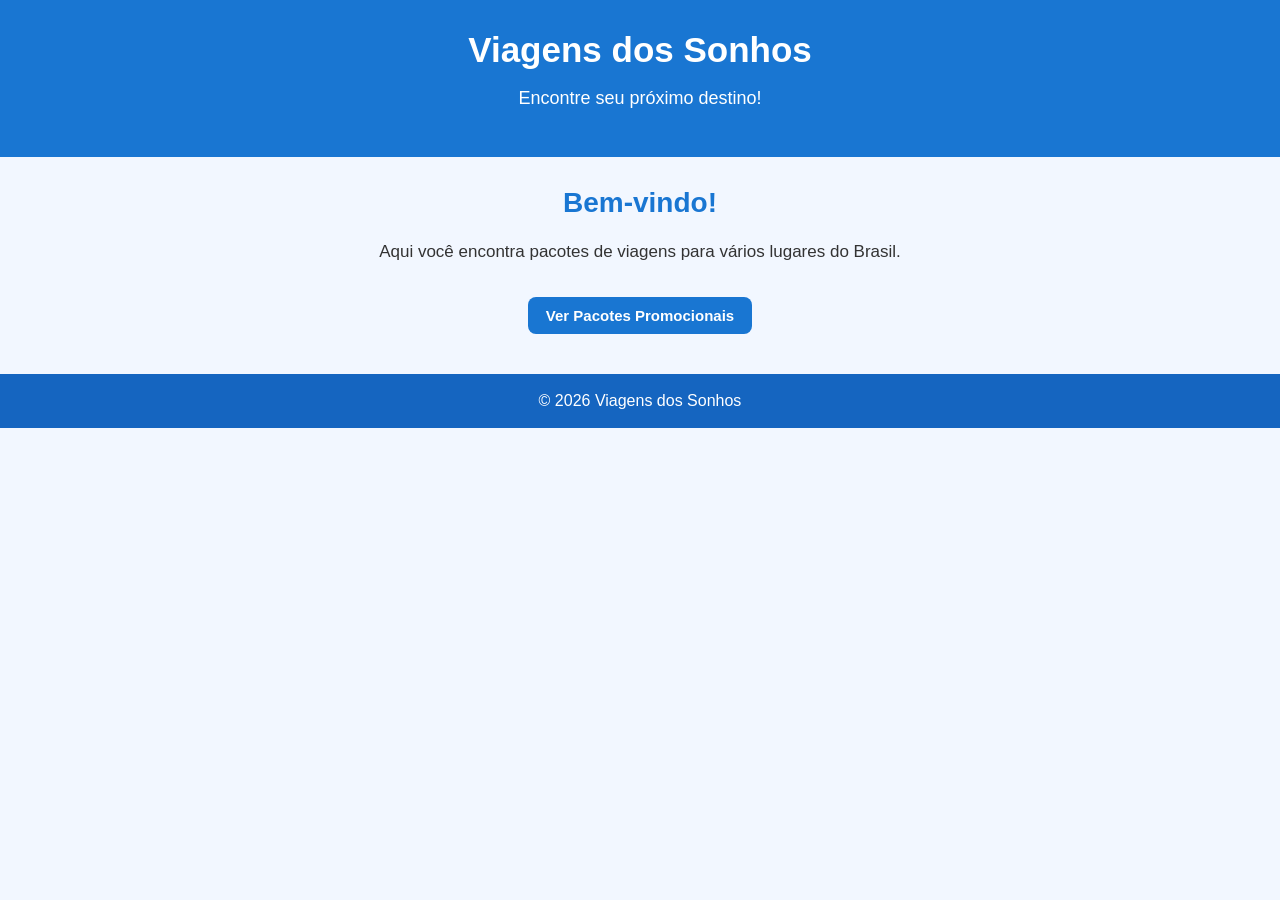
<file: index.html>
<!DOCTYPE html>
<html lang="pt-br">

<head>
    <meta charset="UTF-8">
    <meta name="viewport" content="width=device-width, initial-scale=1.0">
    <title>Viagens</title>

    <link rel="stylesheet" href="Turismo.css">
</head>

<body>

    <header>
        <h1>Viagens dos Sonhos</h1>
        <p>Encontre seu próximo destino!</p>
    </header>

    <main>

        <h2>Bem-vindo!</h2>

        <p>
            Aqui você encontra pacotes de viagens
            para vários lugares do Brasil.
        </p>

        <a href="pacote.html">
            <button>Ver Pacotes Promocionais</button>
        </a>

    </main>

    <footer>
        <p>© 2026 Viagens dos Sonhos</p>
    </footer>

</body>

</html>
</file>
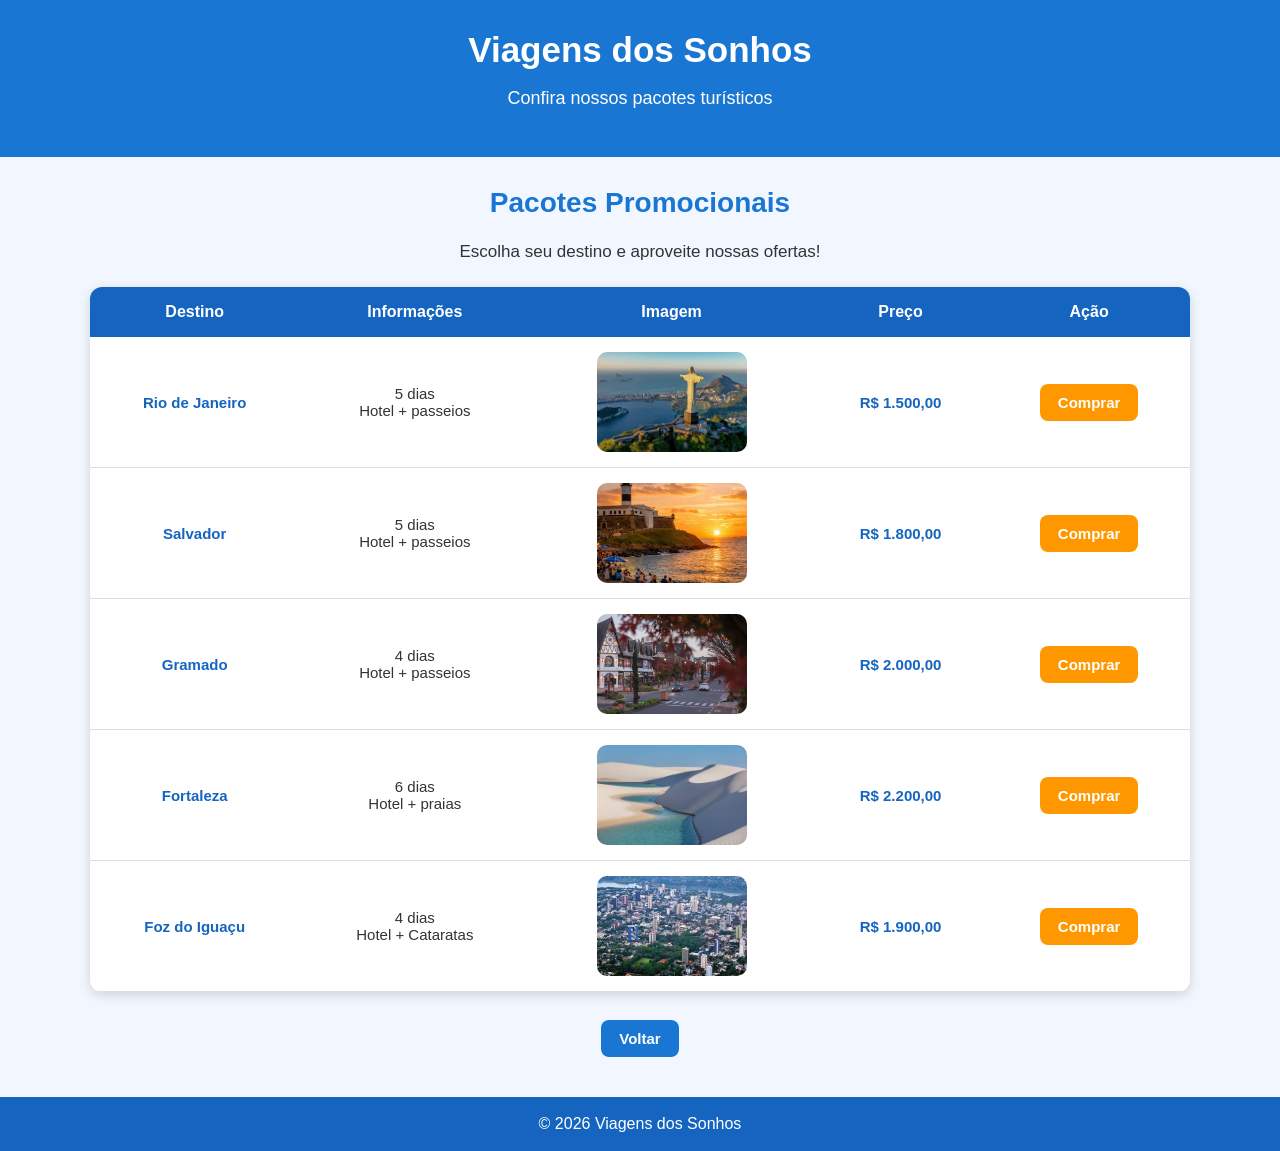
<file: pacote.html>
<!DOCTYPE html>
<html lang="pt-br">

<head>
    <meta charset="UTF-8">
    <meta name="viewport" content="width=device-width, initial-scale=1.0">

    <title>Pacotes Promocionais</title>

    <link rel="stylesheet" href="Turismo.css">
</head>

<body>
    <header>

        <h1>Viagens dos Sonhos</h1>

        <p>Confira nossos pacotes turísticos</p>

    </header>


  
    <main>

        <h2>Pacotes Promocionais</h2>

        <p>Escolha seu destino e aproveite nossas ofertas!</p>


    

        <table>

            <tr>

                <th>Destino</th>

                <th>Informações</th>

                <th>Imagem</th>

                <th>Preço</th>

                <th>Ação</th>

            </tr>


    

            <tr>

                <td>
                    <strong>Rio de Janeiro</strong>
                </td>

                <td>
                    5 dias<br>
                    Hotel + passeios
                </td>

                <td>
                    <img src="images (3).jpg" alt="Rio de Janeiro">
                </td>

                <td>
                    <strong>R$ 1.500,00</strong>
                </td>

                <td>
                    <button>Comprar</button>
                </td>

            </tr>




            <tr>

                <td>
                    <strong>Salvador</strong>
                </td>

                <td>
                    5 dias<br>
                    Hotel + passeios
                </td>

                <td>
                    <img src="images (2).jpg" alt="Salvador">
                </td>

                <td>
                    <strong>R$ 1.800,00</strong>
                </td>

                <td>
                    <button>Comprar</button>
                </td>

            </tr>



            <tr>

                <td>
                    <strong>Gramado</strong>
                </td>

                <td>
                    4 dias<br>
                    Hotel + passeios
                </td>

                <td>
                    <img src="Creditos-Rafael-Cavalli-13-1024x678.jpg" alt="Gramado">
                </td>

                <td>
                    <strong>R$ 2.000,00</strong>
                </td>

                <td>
                    <button>Comprar</button>
                </td>

            </tr>




            <tr>

                <td>
                    <strong>Fortaleza</strong>
                </td>

                <td>
                    6 dias<br>
                    Hotel + praias
                </td>

                <td>
                    <img src="images (1).jpg" alt="Fortaleza">
                </td>

                <td>
                    <strong>R$ 2.200,00</strong>
                </td>

                <td>
                    <button>Comprar</button>
                </td>

            </tr>


          

            <tr>

                <td>
                    <strong>Foz do Iguaçu</strong>
                </td>

                <td>
                    4 dias<br>
                    Hotel + Cataratas
                </td>

                <td>
                    <img src="images.jpg" alt="Foz do Iguaçu">
                </td>

                <td>
                    <strong>R$ 1.900,00</strong>
                </td>

                <td>
                    <button>Comprar</button>
                </td>

            </tr>

        </table>


     

        <br>

        <a href="index.html">
            <button>Voltar</button>
        </a>

    </main>


  

    <footer>

        <p>© 2026 Viagens dos Sonhos</p>

    </footer>

</body>

</html>
</file>
<file: Turismo.css>
body {
    margin: 0;
    font-family: Arial, sans-serif;
    background-color: #f2f7ff;
    color: #333;
}


header {
    background-color: #1976d2;
    color: white;
    text-align: center;
    padding: 30px;
}

header h1 {
    margin: 0;
    font-size: 35px;
}

header p {
    font-size: 18px;
}


main {
    width: 90%;
    max-width: 1100px;
    margin: 30px auto;
    text-align: center;
}

main h2 {
    color: #1976d2;
    font-size: 28px;
}

main > p {
    font-size: 17px;
    margin-bottom: 25px;
}


table {
    width: 100%;
    border-collapse: separate;
    border-spacing: 0;
    background-color: white;
    border-radius: 12px;
    overflow: hidden;
    box-shadow: 0 3px 12px rgba(0, 0, 0, 0.15);
}


th {
    background-color: #1565c0;
    color: white;
    padding: 16px;
    font-size: 16px;
}

td {
    padding: 15px;
    border-bottom: 1px solid #ddd;
    font-size: 15px;
}


tr:hover td {
    background-color: #f0f7ff;
}

td img {
    width: 150px;
    height: 100px;
    object-fit: cover;
    border-radius: 10px;
    display: block;
    margin: auto;
}


td strong {
    color: #1565c0;
}

th strong {
    color: white;
}


button {
    background-color: #ff9800;
    color: white;
    border: none;
    padding: 10px 18px;
    border-radius: 8px;
    cursor: pointer;
    font-size: 15px;
    font-weight: bold;
}

button:hover {
    background-color: #e68900;
}


main > a button {
    background-color: #1976d2;
    margin-top: 10px;
}

main > a button:hover {
    background-color: #125aa0;
}

footer {
    background-color: #1565c0;
    color: white;
    text-align: center;
    padding: 18px;
    margin-top: 40px;
}

footer p {
    margin: 0;
}


@media (max-width: 800px) {

    main {
        width: 95%;
    }

    table {
        font-size: 13px;
    }

    th,
    td {
        padding: 8px;
    }

    td img {
        width: 100px;
        height: 70px;
    }

    button {
        padding: 8px 12px;
        font-size: 13px;
    }
}
</file>
